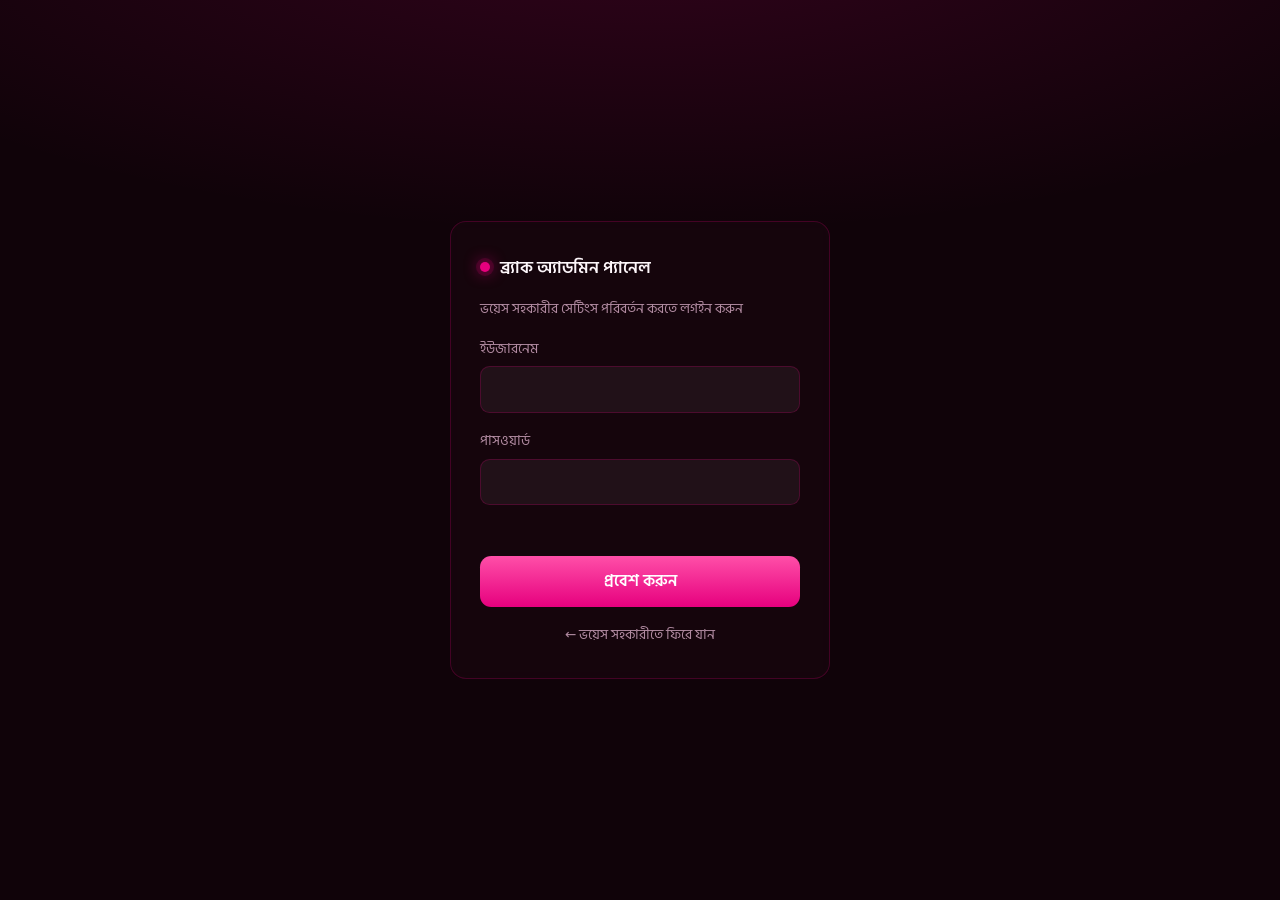
<file: static/admin_login.html>
<!DOCTYPE html>
<html lang="bn">
<head>
<meta charset="utf-8" />
<meta name="viewport" content="width=device-width, initial-scale=1, viewport-fit=cover" />
<title>অ্যাডমিন লগইন — ব্র্যাক</title>
<link rel="preconnect" href="https://fonts.googleapis.com" />
<link rel="preconnect" href="https://fonts.gstatic.com" crossorigin />
<link href="https://fonts.googleapis.com/css2?family=Hind+Siliguri:wght@400;500;600;700&display=swap" rel="stylesheet" />
<link rel="stylesheet" href="/static/admin.css" />
<script>
  // Apply the saved theme before paint so the login page matches whatever
  // the operator last chose in the admin panel (shared 'brac-theme' key).
  (function () {
    var t = localStorage.getItem('brac-theme') === 'light' ? 'light' : 'dark';
    document.documentElement.setAttribute('data-theme', t);
  })();
</script>
</head>
<body class="login-body">

<form class="login-card" id="loginForm" autocomplete="off">
  <div class="login-mark">
    <span class="mark-dot" aria-hidden="true"></span>
    <span data-i18n="loginBrand">ব্র্যাক অ্যাডমিন প্যানেল</span>
  </div>
  <p class="login-sub" data-i18n="loginSub">ভয়েস সহকারীর সেটিংস পরিবর্তন করতে লগইন করুন</p>

  <label class="field">
    <span data-i18n="usernameLabel">ইউজারনেম</span>
    <input type="text" id="username" name="username" required autocomplete="username" />
  </label>

  <label class="field">
    <span data-i18n="passwordLabel">পাসওয়ার্ড</span>
    <input type="password" id="password" name="password" required autocomplete="current-password" />
  </label>

  <div class="login-error" id="loginError"></div>

  <button type="submit" class="login-btn" id="loginBtn" data-i18n="loginBtn">প্রবেশ করুন</button>

  <a class="back-link" href="/" data-i18n="backLink">← ভয়েস সহকারীতে ফিরে যান</a>
</form>

<script>
const LOGIN_I18N = {
  bn: {
    loginBrand: 'ব্র্যাক অ্যাডমিন প্যানেল',
    loginSub: 'ভয়েস সহকারীর সেটিংস পরিবর্তন করতে লগইন করুন',
    usernameLabel: 'ইউজারনেম',
    passwordLabel: 'পাসওয়ার্ড',
    loginBtn: 'প্রবেশ করুন',
    loginBtnBusy: 'যাচাই করা হচ্ছে…',
    backLink: '← ভয়েস সহকারীতে ফিরে যান',
    loginFailed: 'লগইন ব্যর্থ',
  },
  en: {
    loginBrand: 'BRAC Admin Panel',
    loginSub: 'Log in to change the voice assistant settings',
    usernameLabel: 'Username',
    passwordLabel: 'Password',
    loginBtn: 'Log in',
    loginBtnBusy: 'Checking…',
    backLink: '← Back to voice assistant',
    loginFailed: 'Login failed',
  },
};

const savedLang = localStorage.getItem('brac-admin-lang') === 'en' ? 'en' : 'bn';
document.documentElement.lang = savedLang;
document.querySelectorAll('[data-i18n]').forEach((el) => {
  const key = el.dataset.i18n;
  if (LOGIN_I18N[savedLang][key]) el.textContent = LOGIN_I18N[savedLang][key];
});

const form = document.getElementById('loginForm');
const errorBox = document.getElementById('loginError');
const btn = document.getElementById('loginBtn');

form.addEventListener('submit', async (e) => {
  e.preventDefault();
  errorBox.textContent = '';
  btn.disabled = true;
  btn.textContent = LOGIN_I18N[savedLang].loginBtnBusy;

  try {
    const res = await fetch('/api/admin/login', {
      method: 'POST',
      headers: { 'Content-Type': 'application/json' },
      body: JSON.stringify({
        username: document.getElementById('username').value,
        password: document.getElementById('password').value,
      }),
    });
    const data = await res.json();
    if (!res.ok) {
      const raw = data.error || LOGIN_I18N[savedLang].loginFailed;
      const known = raw === 'ভুল ইউজারনেম অথবা পাসওয়ার্ড';
      throw new Error(known && savedLang === 'en' ? 'Incorrect username or password' : raw);
    }
    // Served at /admin and /upload — reload whichever page asked for login.
    window.location.replace(window.location.pathname);
  } catch (err) {
    errorBox.textContent = err.message;
    btn.disabled = false;
    btn.textContent = LOGIN_I18N[savedLang].loginBtn;
  }
});
</script>

</body>
</html>
</file>
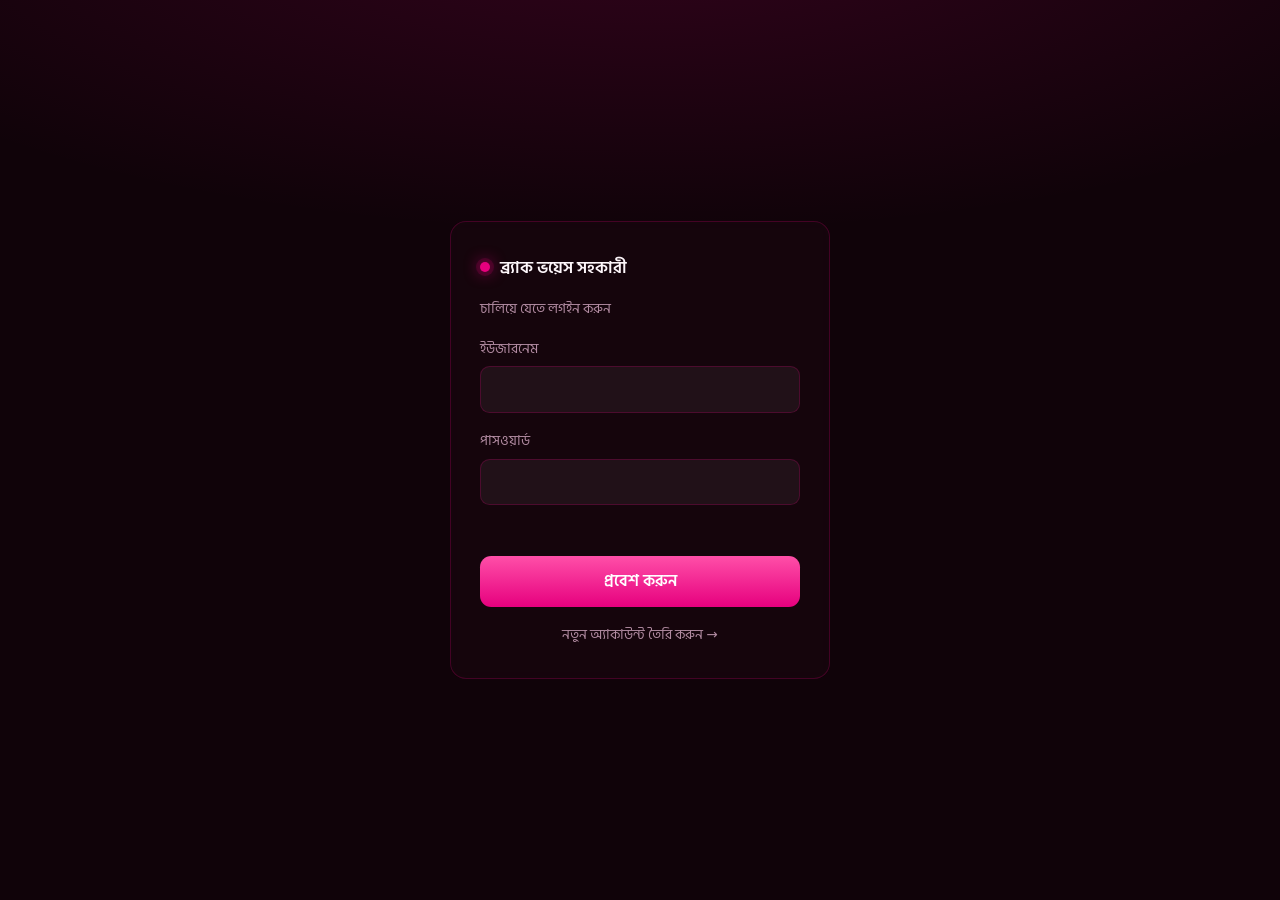
<file: static/login.html>
<!DOCTYPE html>
<html lang="bn">
<head>
<meta charset="utf-8" />
<meta name="viewport" content="width=device-width, initial-scale=1, viewport-fit=cover" />
<title>লগইন — ব্র্যাক ভয়েস সহকারী</title>
<link rel="preconnect" href="https://fonts.googleapis.com" />
<link rel="preconnect" href="https://fonts.gstatic.com" crossorigin />
<link href="https://fonts.googleapis.com/css2?family=Hind+Siliguri:wght@400;500;600;700&display=swap" rel="stylesheet" />
<link rel="stylesheet" href="/static/admin.css" />
<script>
  (function () {
    var t = localStorage.getItem('brac-theme') === 'light' ? 'light' : 'dark';
    document.documentElement.setAttribute('data-theme', t);
  })();
</script>
</head>
<body class="login-body">

<form class="login-card" id="loginForm" autocomplete="off">
  <div class="login-mark">
    <span class="mark-dot" aria-hidden="true"></span>
    <span>ব্র্যাক ভয়েস সহকারী</span>
  </div>
  <p class="login-sub">চালিয়ে যেতে লগইন করুন</p>

  <label class="field">
    <span>ইউজারনেম</span>
    <input type="text" id="username" name="username" required autocomplete="username" />
  </label>

  <label class="field">
    <span>পাসওয়ার্ড</span>
    <input type="password" id="password" name="password" required autocomplete="current-password" />
  </label>

  <div class="login-error" id="loginError"></div>

  <button type="submit" class="login-btn" id="loginBtn">প্রবেশ করুন</button>

  <a class="back-link" href="/register">নতুন অ্যাকাউন্ট তৈরি করুন →</a>
</form>

<script>
const form = document.getElementById('loginForm');
const errorBox = document.getElementById('loginError');
const btn = document.getElementById('loginBtn');

form.addEventListener('submit', async (e) => {
  e.preventDefault();
  errorBox.textContent = '';
  btn.disabled = true;
  btn.textContent = 'যাচাই করা হচ্ছে…';

  try {
    const res = await fetch('/api/auth/login', {
      method: 'POST',
      headers: { 'Content-Type': 'application/json' },
      body: JSON.stringify({
        username: document.getElementById('username').value.trim(),
        password: document.getElementById('password').value,
      }),
    });
    const data = await res.json();
    if (!res.ok) throw new Error(data.error || 'লগইন ব্যর্থ');
    window.location.replace('/');
  } catch (err) {
    errorBox.textContent = err.message;
    btn.disabled = false;
    btn.textContent = 'প্রবেশ করুন';
  }
});
</script>

</body>
</html>
</file>
<file: static/admin.css>
:root, [data-theme="dark"] {
  --magenta: #E6007E;
  --magenta-lit: #FF4FA8;
  --ink: #FDF6FA;
  --muted: #B08AA0;
  --base: #100309;
  --edge: rgba(230, 0, 126, 0.22);
  --card-bg: rgba(26, 7, 16, 0.6);
  --input-bg: rgba(255, 255, 255, 0.05);
  --select-bg: #201018;   /* solid — dropdown popups ignore alpha backgrounds */
  --head-bg: rgba(16, 3, 9, 0.9);
  color-scheme: dark;
}

[data-theme="light"] {
  --magenta: #E6007E;
  --magenta-lit: #FF4FA8;
  --ink: #2B1420;
  --muted: #8A6A78;
  --base: #FBF6EC;
  --edge: rgba(230, 0, 126, 0.18);
  --card-bg: rgba(255, 255, 255, 0.75);
  --input-bg: rgba(43, 20, 32, 0.04);
  --select-bg: #FFFFFF;
  --head-bg: rgba(251, 246, 236, 0.92);
  color-scheme: light;
}

* { box-sizing: border-box; }
html, body { min-height: 100%; margin: 0; }

body {
  background:
    radial-gradient(120% 60% at 50% -10%, rgba(230, 0, 126, 0.16), transparent 60%),
    var(--base);
  color: var(--ink);
  font-family: "Hind Siliguri", "Noto Sans Bengali", system-ui, sans-serif;
  min-height: 100vh;
  min-height: 100dvh;   /* phones: the height that's actually visible */
  transition: background-color 0.2s, color 0.2s;
  -webkit-tap-highlight-color: transparent;
}
[data-theme="light"] body {
  background:
    radial-gradient(120% 60% at 50% -10%, rgba(230, 0, 126, 0.08), transparent 60%),
    var(--base);
}

/* ---------------- login page ---------------- */
.login-body {
  display: flex;
  align-items: center;
  justify-content: center;
  padding: 1.5rem;
}

.login-card {
  width: 100%;
  max-width: 380px;
  background: var(--card-bg);
  border: 1px solid var(--edge);
  border-radius: 1rem;
  padding: 2rem 1.8rem;
  display: flex;
  flex-direction: column;
  gap: 1.1rem;
  backdrop-filter: blur(8px);
}

.login-mark {
  display: flex;
  align-items: center;
  gap: 0.6rem;
  font-weight: 600;
  font-size: 1.05rem;
}
.mark-dot {
  width: 0.65rem; height: 0.65rem;
  border-radius: 50%;
  background: var(--magenta);
  box-shadow: 0 0 0 4px rgba(230, 0, 126, 0.16), 0 0 16px var(--magenta);
  flex: none;
}

.login-sub { margin: 0; font-size: 0.86rem; color: var(--muted); line-height: 1.6; }

.field {
  display: flex;
  flex-direction: column;
  gap: 0.4rem;
  font-size: 0.86rem;
  color: var(--muted);
}
.field input, .field select {
  font: inherit;
  font-size: 0.95rem;
  color: var(--ink);
  background-color: var(--input-bg);
  border: 1px solid var(--edge);
  border-radius: 0.6rem;
  padding: 0.6rem 0.75rem;
  outline: none;
  transition: border-color 0.16s;
}
.field input:focus, .field select:focus { border-color: var(--magenta); }
.field[hidden] { display: none; }
.field-hint { font-size: 0.78rem; color: var(--muted); opacity: 0.85; }
.field input:disabled { opacity: 0.55; cursor: not-allowed; }
.field input[type="range"] { padding: 0; background: none; border: none; accent-color: var(--magenta); }

/* Dropdowns: force a solid, theme-matched background + readable text on
   both the closed control and the open popup list. color-scheme above
   handles most browsers; this is the explicit fallback for the rest. */
select {
  background-color: var(--select-bg) !important;
  color: var(--ink) !important;
}
select option {
  background-color: var(--select-bg);
  color: var(--ink);
}

.login-error {
  min-height: 1.2em;
  font-size: 0.84rem;
  color: #FF6B6B;
}

.login-btn, .primary-btn {
  background: linear-gradient(180deg, var(--magenta-lit), var(--magenta));
  color: #fff;
  border: 0;
  border-radius: 0.7rem;
  padding: 0.8rem 1rem;
  font: inherit;
  font-weight: 600;
  font-size: 0.98rem;
  cursor: pointer;
  transition: opacity 0.15s, transform 0.1s;
}
.login-btn:hover, .primary-btn:hover { opacity: 0.92; }
.login-btn:active, .primary-btn:active { transform: translateY(1px); }
.login-btn:disabled { opacity: 0.6; cursor: wait; }
.primary-btn:disabled { opacity: 0.55; cursor: default; }

.back-link {
  text-align: center;
  font-size: 0.85rem;
  color: var(--muted);
  text-decoration: none;
}
.back-link:hover { color: var(--ink); }

/* ---------------- admin panel ---------------- */
.admin-head {
  display: flex;
  align-items: center;
  justify-content: space-between;
  gap: 1rem;
  flex-wrap: wrap;
  padding: 1.1rem 1.6rem;
  border-bottom: 1px solid var(--edge);
  position: sticky;
  top: 0;
  background: var(--head-bg);
  backdrop-filter: blur(8px);
  z-index: 10;
}
.admin-head-actions { display: flex; align-items: center; gap: 0.7rem; }

.ghost-btn {
  background: none;
  border: 1px solid var(--edge);
  color: var(--muted);
  border-radius: 999px;
  padding: 0.45rem 1rem;
  font: inherit;
  font-size: 0.85rem;
  cursor: pointer;
  text-decoration: none;
  transition: color 0.15s, border-color 0.15s;
}
.ghost-btn:hover { color: var(--ink); border-color: var(--magenta); }

/* language toggle: two-way pill switch, BN | EN */
.lang-toggle {
  display: flex;
  align-items: center;
  border: 1px solid var(--edge);
  border-radius: 999px;
  padding: 0.15rem;
  gap: 0.1rem;
}
.lang-toggle button {
  background: none;
  border: 0;
  font: inherit;
  font-size: 0.78rem;
  font-weight: 600;
  color: var(--muted);
  padding: 0.3rem 0.65rem;
  border-radius: 999px;
  cursor: pointer;
  transition: background 0.15s, color 0.15s;
}
.lang-toggle button.active {
  background: var(--magenta);
  color: #fff;
}

/* theme toggle: same visual language as the main app */
.theme-toggle {
  display: flex;
  align-items: center;
  gap: 0.4rem;
  background: none;
  border: 0;
  cursor: pointer;
  color: var(--muted);
  padding: 0.2rem;
}
.theme-track {
  width: 2.3rem; height: 1.15rem;
  border-radius: 999px;
  border: 1px solid var(--edge);
  background: rgba(255, 255, 255, 0.05);
  position: relative;
  transition: background 0.2s;
}
[data-theme="light"] .theme-track { background: rgba(43, 20, 32, 0.06); }
.theme-thumb {
  position: absolute;
  top: 50%; left: 0.16rem;
  width: 0.83rem; height: 0.83rem;
  border-radius: 50%;
  background: var(--magenta);
  transform: translateY(-50%);
  transition: left 0.2s;
}
[data-theme="light"] .theme-thumb { left: 1.28rem; }

.admin-main {
  max-width: 640px;
  margin: 0 auto;
  padding: 1.6rem 1.2rem 4rem;
  display: flex;
  flex-direction: column;
  gap: 1.1rem;
}

.save-banner {
  min-height: 0;
  font-size: 0.88rem;
  border-radius: 0.6rem;
  overflow: hidden;
  max-height: 0;
  opacity: 0;
  transition: max-height 0.25s ease, opacity 0.25s ease, padding 0.25s ease, margin 0.25s ease;
  padding: 0 0.9rem;
}
.save-banner.show {
  max-height: 3rem;
  opacity: 1;
  padding: 0.65rem 0.9rem;
}
.save-banner.ok { background: rgba(111, 217, 111, 0.14); color: #6FD96F; }
.save-banner.error { background: rgba(255, 107, 107, 0.14); color: #FF6B6B; }
[data-theme="light"] .save-banner.ok { color: #2E7D32; }
[data-theme="light"] .save-banner.error { color: #B42323; }

.card {
  background: var(--card-bg);
  border: 1px solid var(--edge);
  border-radius: 1rem;
  padding: 1.3rem 1.4rem;
  display: flex;
  flex-direction: column;
  gap: 1rem;
}
.card h2 {
  margin: 0;
  font-size: 1rem;
  font-weight: 600;
  color: var(--ink);
}

.field-row { display: flex; gap: 0.9rem; align-items: flex-end; }

.hint {
  margin: 0;
  font-size: 0.8rem;
  color: var(--muted);
  line-height: 1.6;
  overflow-wrap: anywhere;   /* the masked API key is one long unbroken run */
}
.hint.warn {
  color: #FFC27A;
  border-left: 2px solid #FFC27A;
  padding-left: 0.7rem;
}
[data-theme="light"] .hint.warn { color: #9A5B00; border-left-color: #C77700; }

.switch-row {
  display: flex;
  align-items: center;
  justify-content: space-between;
  gap: 1rem;
  font-size: 0.92rem;
  cursor: pointer;
}
.switch { position: relative; width: 2.4rem; height: 1.3rem; flex: none; }
.switch input { position: absolute; opacity: 0; width: 100%; height: 100%; margin: 0; cursor: pointer; }
.switch-track {
  position: absolute; inset: 0;
  border-radius: 999px;
  background: var(--input-bg);
  border: 1px solid var(--edge);
  transition: background 0.2s;
}
.switch-track::after {
  content: "";
  position: absolute;
  top: 50%; left: 0.18rem;
  width: 0.86rem; height: 0.86rem;
  border-radius: 50%;
  background: var(--muted);
  transform: translateY(-50%);
  transition: left 0.2s, background 0.2s;
}
.switch input:checked + .switch-track { background: rgba(230, 0, 126, 0.28); border-color: var(--magenta); }
.switch input:checked + .switch-track::after { left: 1.2rem; background: var(--magenta-lit); }

.file-list {
  list-style: none;
  margin: 0;
  padding: 0;
  display: flex;
  flex-direction: column;
  gap: 0.4rem;
  max-height: 12rem;
  overflow-y: auto;
}
.file-list li {
  font-size: 0.85rem;
  color: var(--muted);
  padding: 0.4rem 0.6rem;
  background: var(--input-bg);
  border-radius: 0.4rem;
}
.file-list li.file-item {
  display: flex;
  align-items: center;
  justify-content: space-between;
  gap: 0.6rem;
}
.file-name {
  font-size: 0.85rem;
  color: var(--muted);
  overflow: hidden;
  text-overflow: ellipsis;
  white-space: nowrap;
}
.file-delete {
  flex: none;
  width: 1.6rem; height: 1.6rem;
  border-radius: 50%;
  border: 1px solid var(--edge);
  background: none;
  color: var(--muted);
  font-size: 0.78rem;
  line-height: 1;
  cursor: pointer;
  display: flex;
  align-items: center;
  justify-content: center;
  transition: color 0.15s, border-color 0.15s, background 0.15s;
}
.file-delete:hover {
  color: #fff;
  background: #E24B4A;
  border-color: #E24B4A;
}
.file-list .empty-note { font-style: italic; }

.save-all { margin-top: 0.4rem; }

@media (max-width: 560px) {
  .field-row { flex-direction: column; align-items: stretch; }

  /* Not sticky on phones: once its buttons wrap onto extra rows, a sticky
     header would permanently cover a fifth of the screen. */
  .admin-head {
    position: static;
    padding: max(0.8rem, env(safe-area-inset-top, 0px)) 0.9rem 0.8rem;
    gap: 0.6rem;
  }
  .admin-head-actions { flex-wrap: wrap; gap: 0.5rem; }
  .ghost-btn { padding: 0.5rem 0.9rem; }

  .admin-main { padding: 1.1rem 0.8rem calc(3rem + env(safe-area-inset-bottom, 0px)); }
  .card { padding: 1.1rem 1rem; }
  .switch-row { padding: 0.15rem 0; }
  .file-delete { width: 2.2rem; height: 2.2rem; }

  .login-body { padding: 1rem; }
  .login-card { padding: 1.6rem 1.3rem; }

  /* 16px keeps iOS Safari from zooming the page when a field is focused. */
  .field input, .field select { font-size: 16px; }
}
</file>
